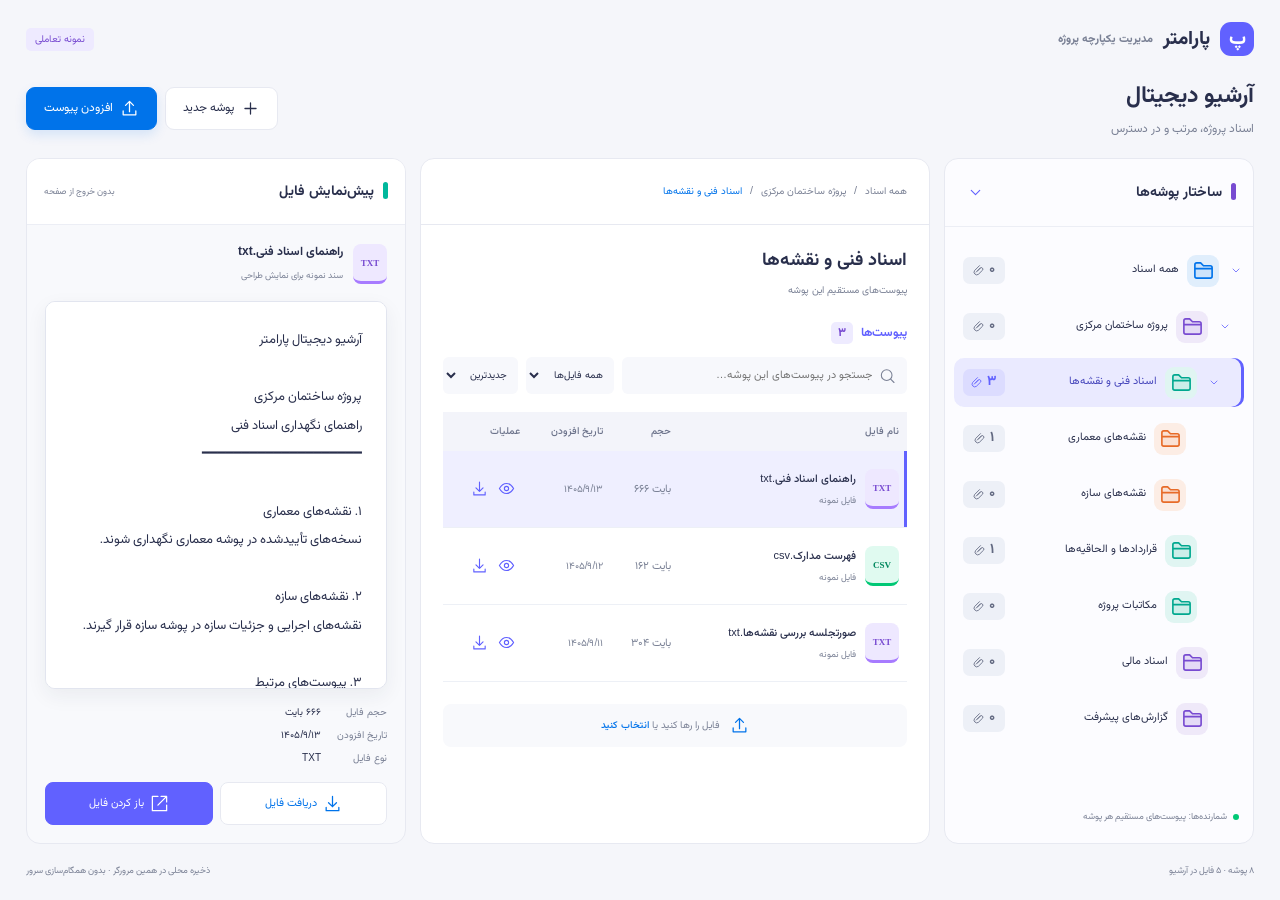
<file: digital-archive-preview.html>
<!doctype html>
<html lang="fa" dir="rtl" data-theme="light">
<head><meta charset="utf-8"><meta name="viewport" content="width=device-width,initial-scale=1"><title>پارامتر | آرشیو دیجیتال</title><link rel="stylesheet" href="tools/digital-archive.css"></head>
<body><main id="digital-archive"></main><script src="tools/digital-archive.js"></script></body>
</html>
</file>
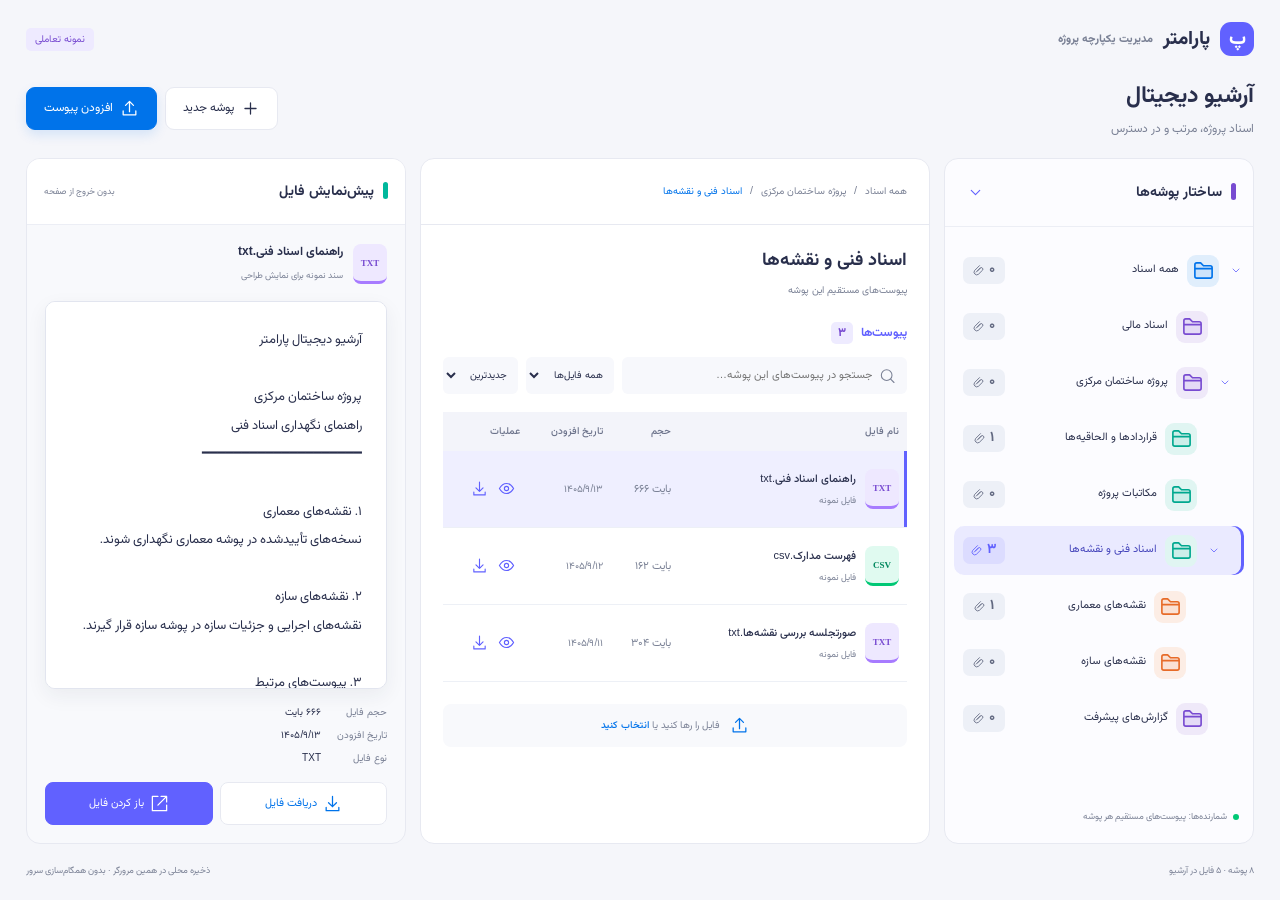
<file: digital-archive-v2.html>
<!doctype html><html lang="fa" dir="rtl"><head><meta charset="utf-8"><meta name="viewport" content="width=device-width,initial-scale=1"><title>پارامتر | آرشیو دیجیتال</title><style>@font-face{font-family:Vazirmatn;src:url('[data-uri]') format('woff2');font-display:swap}
:root{--surface:#fff;--bg:#f3f4fb;--border:#e4e6f2;--text:#26344a;--muted:#788499;--blue:#087bf0;--soft:#eff6ff;--purple:#7662c8}
*{box-sizing:border-box}body{margin:0;background:var(--bg);color:var(--text);font:13px Vazirmatn,Tahoma,sans-serif}button,input,select{font:inherit}button,a,input,select{ -webkit-tap-highlight-color:transparent}button{cursor:pointer}button{border:1px solid var(--border);border-radius:7px;background:var(--surface);color:var(--text);padding:8px 12px}button:hover{background:var(--soft)}button:focus-visible,a:focus-visible,input:focus-visible,select:focus-visible{outline:2px solid var(--blue);outline-offset:3px}button:disabled{opacity:.45;cursor:wait}svg{width:19px;height:19px;flex-shrink:0;vertical-align:middle}h1,h2,h3,p{margin:0}h1{font-size:23px}h2{font-size:15px}h3{font-size:13px}small{color:var(--muted)}[hidden]{display:none!important}.ar-shell{max-width:1800px;margin:auto;padding:24px 28px;height:100dvh;min-height:620px;display:flex;flex-direction:column;gap:18px}.ar-top{display:flex;justify-content:space-between;align-items:center}.ar-brand{display:flex;gap:10px;align-items:center;font-weight:800;font-size:19px}.ar-logo{display:grid;place-items:center;width:34px;height:34px;background:#101b55;color:white;border-radius:10px}.ar-top small{font-size:11px}.ar-title{display:flex;justify-content:space-between;gap:18px;align-items:center}.ar-title p{color:var(--muted);font-size:12px;margin-top:6px}.ar-actions{display:flex;gap:8px}.ar-primary{background:var(--blue);border-color:var(--blue);color:#fff}.ar-primary:hover{background:#0668ce}.ar-actions button{display:flex;align-items:center;gap:7px}.ar-badge{display:inline-block;color:#8b6b32;background:#fff7e6;padding:4px 9px;font-size:10px;border-radius:5px}.ar-workspace{flex:1;min-height:0;display:grid;grid-template-columns:250px minmax(360px,1fr) 350px;gap:0;background:var(--surface);border:1px solid var(--border);border-radius:12px;overflow:hidden;box-shadow:0 5px 24px #22275204}.ar-tree-pane,.ar-files-pane,.ar-preview-pane{min-width:0;min-height:0;display:flex;flex-direction:column}.ar-tree-pane{border-left:1px solid var(--border)}.ar-panel-head{padding:19px 18px;display:flex;align-items:center;justify-content:space-between;gap:8px;border-bottom:1px solid var(--border);min-height:63px}.ar-tree{padding:13px 8px;overflow:auto;flex:1}.ar-node{display:flex;align-items:center;padding-right:calc(var(--depth)*16px);gap:2px;margin:3px 0;border-radius:6px}.ar-node.active{background:var(--soft);color:var(--blue)}.ar-node>button.ar-folder{display:flex;align-items:center;gap:8px;flex:1;min-width:0;text-align:right;background:none;border:0;padding:10px 5px;color:inherit}.ar-folder span{overflow:hidden;text-overflow:ellipsis;white-space:nowrap}.ar-folder svg{color:#c0a263;fill:#f9f0d8}.ar-node.active .ar-folder svg{color:var(--blue);fill:#dceeff}.ar-folder small{margin-right:auto;font-size:10px}.ar-icon{border:0;background:transparent!important;padding:5px;color:var(--blue);display:inline-flex;align-items:center;justify-content:center}.ar-icon svg{width:17px;height:17px}.ar-fold{width:24px;color:var(--muted)}.ar-note{padding:15px 18px;font-size:10px;line-height:1.9;color:var(--muted);border-top:1px solid var(--border)}.ar-note strong{color:var(--text);font-size:11px;display:block;margin-bottom:4px}.ar-breadcrumb{padding:16px 20px;display:flex;gap:6px;align-items:center;flex-wrap:wrap;min-height:63px;border-bottom:1px solid var(--border)}.ar-breadcrumb button{padding:2px;border:0;font-size:11px;color:var(--muted)}.ar-breadcrumb button:last-child{color:var(--blue)}.ar-content{padding:20px;overflow:auto;flex:1;min-height:0}.ar-folder-title{display:flex;align-items:center;justify-content:space-between;margin-bottom:18px}.ar-folder-title h2{font-size:19px;margin-bottom:5px}.ar-folder-title small{font-size:11px}.ar-subfolders{display:grid;grid-template-columns:repeat(auto-fit,minmax(145px,1fr));gap:10px;margin:12px 0 24px}.ar-subfolder{display:flex;align-items:center;gap:12px;text-align:right;padding:15px 12px;border-radius:8px}.ar-subfolder>svg{color:#c4a362;fill:#faf0d7;width:28px;height:28px}.ar-subfolder b{font-size:12px;display:block;margin-bottom:3px}.ar-subfolder small{font-size:10px}.ar-list-title{display:flex;gap:8px;align-items:center}.ar-count{border-radius:5px;background:var(--soft);color:var(--blue);padding:2px 7px;font-size:10px}.ar-toolbar{display:flex;gap:8px;margin:13px 0}.ar-search{position:relative;flex:1;min-width:90px}.ar-search svg{position:absolute;right:11px;top:10px;color:var(--muted);width:16px}.ar-search input{width:100%;padding:9px 34px 9px 9px}.ar-toolbar input,.ar-toolbar select{border:1px solid var(--border);border-radius:6px;background:var(--surface);color:var(--text);font-size:11px}.ar-toolbar select{max-width:115px;padding:6px}.ar-table-wrap{overflow:auto}.ar-table{width:100%;border-collapse:collapse;text-align:right;font-size:11px}.ar-table th{color:var(--muted);font-weight:500;background:#f8f9fc;padding:10px 8px;white-space:nowrap}.ar-table td{padding:13px 8px;border-bottom:1px solid #edf0f6}.ar-table tr.selected td{background:var(--soft)}.ar-file-name{display:flex;align-items:center;gap:9px;text-align:right;border:0;padding:0;background:transparent!important;width:100%;color:inherit}.ar-file-name>span:last-child{overflow-wrap:anywhere}.ar-file-name b{font-weight:500;font-size:12px;display:block}.ar-file-name small{display:block;font-size:9px;margin-top:4px}.ar-file-type{width:32px;height:38px;display:grid;place-items:center;border-radius:6px;background:#f0edfc;color:#8063c4;font:bold 9px Tahoma;flex-shrink:0}.ar-file-type.pdf{color:#d16b6b;background:#fff0ef}.ar-file-type.image{color:#41a18a;background:#e9f7f2}.ar-file-type.sheet{color:#408d70;background:#edf7ef}.ar-table .ar-row-actions{white-space:nowrap}.ar-drop{width:100%;border:1px dashed #c8d9ee;background:#fafcff;color:var(--muted);padding:20px 12px;margin-top:20px;display:flex;align-items:center;justify-content:center;gap:10px;font-size:11px;border-radius:8px}.ar-drop svg{color:var(--blue);width:24px;height:24px}.ar-drop strong{color:var(--blue);font-weight:500}.ar-files-pane.dragging{background:#eff6ff;box-shadow:inset 0 0 0 2px var(--blue)}.ar-preview-pane{border-right:1px solid var(--border);background:#fafbfe}.ar-preview-area{flex:1;overflow:auto;padding:20px;display:flex;flex-direction:column;gap:17px}.ar-preview-name{display:flex;align-items:center;gap:10px}.ar-preview-name b{display:block;overflow-wrap:anywhere;font-size:12px;margin-bottom:4px}.ar-preview-name small{font-size:10px}.ar-viewer{min-height:220px;flex:1;background:#edf0f6;border:1px solid var(--border);border-radius:8px;overflow:hidden;display:grid;place-items:center}.ar-viewer img{max-width:100%;max-height:420px;object-fit:contain}.ar-viewer iframe{border:0;width:100%;height:100%;min-height:330px;background:white}.ar-viewer pre{max-width:100%;width:100%;height:100%;min-height:260px;white-space:pre-wrap;overflow-wrap:anywhere;margin:0;background:white;padding:22px;font:12px/2 Vazirmatn,Tahoma;direction:rtl}.ar-viewer video,.ar-viewer audio{width:100%}.ar-viewer .ar-empty{font-size:11px}.ar-meta{margin:0;display:grid;grid-template-columns:75px 1fr;gap:11px;font-size:10px}.ar-meta dt{color:var(--muted)}.ar-meta dd{margin:0;overflow-wrap:anywhere}.ar-preview-actions{display:flex;gap:7px}.ar-preview-actions a{display:flex;align-items:center;justify-content:center;gap:6px;text-decoration:none;border:1px solid var(--border);border-radius:6px;padding:10px;font-size:11px;color:var(--blue);flex:1;background:white}.ar-empty{text-align:center;padding:35px 16px;color:var(--muted);line-height:2}.ar-footer{display:flex;justify-content:space-between;gap:15px;font-size:10px;color:var(--muted)}.ar-status{color:#218b73}.ar-editor{margin:0 0 16px;padding:14px;background:var(--soft);border:1px solid #d5e8ff;border-radius:8px}.ar-editor label{display:block;margin-bottom:8px;font-size:11px}.ar-editor>div{display:flex;gap:6px}.ar-editor input{min-width:0;flex:1;padding:8px;border:1px solid var(--border);border-radius:6px}.ar-error{color:#c23749;font-size:11px;margin-top:8px}.ar-toast{position:fixed;bottom:22px;left:24px;background:#153756;color:#fff;padding:12px 18px;border-radius:8px;z-index:100;box-shadow:0 4px 20px #11223320;font-size:12px}.ar-preview-pane .ar-panel-head{background:white}.ar-mobile-close{display:none}.ar-collapse-all{font-size:10px;padding:3px 5px}.ar-table td:nth-child(2){white-space:nowrap;color:var(--muted)}
@media(min-width:1500px){.ar-workspace{grid-template-columns:280px minmax(450px,1fr) 390px}.ar-content{padding:24px}.ar-table td{padding:16px 10px}}
@media(max-width:1150px){.ar-shell{padding:18px}.ar-workspace{grid-template-columns:220px minmax(300px,1fr)}.ar-preview-pane{display:none}.ar-preview-pane.is-open{display:flex;position:fixed;left:18px;top:125px;bottom:50px;width:360px;max-width:calc(100vw - 36px);border:1px solid var(--border);border-radius:10px;box-shadow:10px 0 50px #15203a30;z-index:10}.ar-mobile-close{display:inline-flex}}
@media(max-width:650px){.ar-shell{padding:12px;gap:12px;min-height:700px;height:auto}.ar-title{align-items:flex-start;flex-direction:column;gap:12px}h1{font-size:20px}.ar-workspace{grid-template-columns:1fr;min-height:620px}.ar-tree-pane{max-height:215px;border:0;border-bottom:1px solid var(--border)}.ar-tree-pane .ar-note{display:none}.ar-tree{min-height:110px}.ar-panel-head{padding:12px 15px;min-height:45px}.ar-content{padding:15px}.ar-breadcrumb{padding:12px 15px}.ar-footer{flex-wrap:wrap}.ar-preview-pane.is-open{top:80px;bottom:20px}.ar-table th:nth-child(3),.ar-table td:nth-child(3){display:none}.ar-drop{line-height:2}.ar-top small{font-size:9px}}
/* Archive refinement: vivid hierarchy, quiet file workspace. */
:root{--bg:#f5f6fa;--border:#e7e9f1;--text:#292f4c;--muted:#7a8195;--blue:#0073ea;--soft:#edf5ff}
.ar-shell{gap:20px;padding:22px 26px}.ar-top{padding-bottom:2px}.ar-title p{font-size:12px}.ar-logo{background:#6161ff;border-radius:11px}.ar-badge{background:#eeeaff;color:#784bd1}.ar-actions button{padding:11px 17px;font-size:12px;border-radius:9px}.ar-actions .ar-primary{box-shadow:0 5px 12px #0073ea22}.ar-workspace{grid-template-columns:310px minmax(320px,1fr) 380px;border:0;background:transparent;gap:14px;box-shadow:none;overflow:visible}.ar-tree-pane,.ar-files-pane,.ar-preview-pane{border:1px solid var(--border);border-radius:14px;overflow:hidden;background:white}.ar-tree-pane{background:#fcfcff}.ar-panel-head{padding:20px 17px;border-bottom:1px solid #eceef5;min-height:66px}.ar-panel-head h2{font-size:14px}.ar-tree-pane .ar-panel-head h2:before,.ar-preview-pane .ar-panel-head h2:before{content:'';display:inline-block;width:5px;height:17px;vertical-align:middle;margin-left:9px;border-radius:3px;background:#784bd1}.ar-preview-pane .ar-panel-head h2:before{background:#00b89c}.ar-tree{padding:12px 9px}.ar-node{position:relative;padding-right:calc(min(var(--depth),4)*11px);margin:7px 0;border-radius:10px;min-height:49px}.ar-node.active{background:#eaeaff;box-shadow:inset -3px 0 #6161ff;color:#4545bb}.ar-node:not(.active):hover{background:#f0f1f8}.ar-node>button.ar-folder{gap:8px;padding:8px 6px 8px 9px;font-size:11px}.ar-folder .ar-folder-label{white-space:normal;line-height:1.7;flex:1}.ar-folder-symbol{display:grid;place-items:center;flex:0 0 32px;width:32px;height:32px;border-radius:9px;background:color-mix(in srgb,var(--folder-color) 12%,white);overflow:visible!important}.ar-folder .ar-folder-symbol svg,.ar-node.active .ar-folder-symbol svg{width:23px;height:23px;color:var(--folder-color);fill:color-mix(in srgb,var(--folder-color) 20%,white);stroke-width:1.7}.ar-attachment-count{margin-right:auto;display:flex;gap:3px;align-items:center;justify-content:center;flex:0 0 42px;min-width:42px;border-radius:7px;color:#626981;background:#edf0f7;padding:4px 5px;overflow:visible!important}.ar-attachment-count b{font-size:14px;line-height:1.3}.ar-folder .ar-attachment-count svg,.ar-node.active .ar-attachment-count svg{width:13px;height:13px;fill:none;color:inherit}.ar-node.active .ar-attachment-count{color:#6161ff;background:#dcdcff}.ar-fold{width:17px;flex-shrink:0}.ar-fold svg{width:12px}.ar-note{font-size:9px;border-top:0;padding:17px 14px;display:flex;align-items:center;gap:6px}.ar-dot{height:6px;width:6px;border-radius:50%;background:#00c875;display:inline-block}.ar-breadcrumb{min-height:66px;padding:15px 20px}.ar-breadcrumb button{font-size:10px}.ar-content{padding:22px;display:flex;flex-direction:column}.ar-folder-title{margin-bottom:22px}.ar-folder-title h2{font-size:18px}.ar-folder-title>svg{display:none}.ar-folder-title small{font-size:10px}.ar-list-title h3{font-size:12px;color:#6161ff}.ar-count{background:#eeebff;color:#784bd1;font-size:12px;font-weight:bold}.ar-toolbar{margin:13px 0 18px}.ar-toolbar input,.ar-toolbar select{background:#f7f8fc;border-color:transparent;height:37px}.ar-toolbar select{font-size:10px;max-width:95px}.ar-table th{background:#f3f4fa;padding:12px 8px;font-size:10px;color:#6b728a}.ar-table td{padding:18px 8px}.ar-table tbody tr{cursor:pointer}.ar-table tbody tr:hover td{background:#f7f7ff}.ar-table tr.selected td{background:#efefff}.ar-table tr.selected td:first-child{box-shadow:inset -3px 0 #6161ff}.ar-table td:nth-child(3){font-size:10px;color:var(--muted)}.ar-file-type{width:34px;height:40px;border-radius:8px;background:#eee8ff;color:#784bd1;border-bottom:3px solid #a77bff}.ar-file-type.sheet{background:#e0faf0;color:#00885e;border-bottom-color:#00c875}.ar-file-type.pdf{background:#ffe6eb;color:#d12b57;border-bottom-color:#ff5280}.ar-file-type.image{background:#e0f6ff;color:#0079a8;border-bottom-color:#00c4f5}.ar-file-name b{font-size:11px;line-height:1.8}.ar-file-name small{font-size:9px}.ar-icon{color:#6161ff}.ar-drop{border:0;background:#f8f9fc;font-size:10px;padding:12px;margin-top:22px;flex-shrink:0}.ar-drop svg{width:19px;height:19px}.ar-preview-pane{background:#f8f9fc}.ar-preview-area{padding:18px;gap:16px}.ar-preview-name b{font-size:12px}.ar-preview-name small{font-size:9px}.ar-viewer{background:#fff;border:1px solid #e2e5ef;box-shadow:0 7px 20px #252b4710;border-radius:10px;min-height:270px}.ar-viewer pre{font-size:13px;line-height:2.2;padding:24px;text-align:start}.ar-meta{grid-template-columns:58px 1fr;gap:8px;font-size:10px}.ar-meta dt:first-child,.ar-meta dd:nth-child(2){display:none}.ar-preview-actions a{font-size:11px;padding:11px;border-radius:8px}.ar-preview-actions a:last-child{background:#6161ff;border-color:#6161ff;color:#fff}.ar-preview-pane>.ar-panel-head small{font-size:9px}.ar-empty{margin:auto}.ar-empty>svg{color:#a39be9;width:35px;height:35px;margin-bottom:10px}.ar-footer{font-size:9px}.ar-editor{flex-shrink:0}
@media(min-width:1600px){.ar-workspace{grid-template-columns:330px minmax(400px,1fr) 420px}.ar-folder-label{font-size:12px}}
@media(max-width:1250px){.ar-workspace{grid-template-columns:280px minmax(300px,1fr)}.ar-preview-pane{display:none}.ar-preview-pane.is-open{display:flex;position:fixed;left:18px;top:125px;bottom:40px;width:380px;max-width:calc(100vw - 36px);box-shadow:10px 0 50px #15203a30;z-index:10}.ar-mobile-close{display:inline-flex}}
@media(max-width:650px){.ar-shell{padding:12px}.ar-workspace{grid-template-columns:1fr;gap:12px}.ar-tree-pane{max-height:240px}.ar-tree{padding:6px 10px}.ar-node{margin:3px 0}.ar-panel-head{padding:14px;min-height:50px}.ar-content{padding:16px}.ar-table td{padding:15px 7px}.ar-preview-pane.is-open{top:40px;bottom:20px}.ar-toolbar{gap:5px}.ar-toolbar select{max-width:80px}.ar-preview-area{min-height:0}.ar-viewer{min-height:200px}.ar-title p{font-size:11px}.ar-actions button{padding:9px 12px}}
</style></head><body><main id="digital-archive"></main><script>(function(){
'use strict';
const root=document.getElementById('digital-archive');if(!root)return;
const paths={clip:'m8 13 6-6a3 3 0 0 1 4 4l-8 8a5 5 0 0 1-7-7l9-9M6 15l8-8',folder:'M3 8V6a2 2 0 0 1 2-2h4l3 3h7a2 2 0 0 1 2 2v9a2 2 0 0 1-2 2H5a2 2 0 0 1-2-2V8Zm0 2h18',plus:'M12 5v14M5 12h14',upload:'M12 16V3m-5 5 5-5 5 5M4 15v5h16v-5',search:'m21 21-5-5M18 10a8 8 0 1 1-16 0 8 8 0 0 1 16 0',eye:'M2 12s4-7 10-7 10 7 10 7-4 7-10 7S2 12 2 12Zm13 0a3 3 0 1 1-6 0 3 3 0 0 1 6 0',download:'M12 3v13m-5-5 5 5 5-5M4 17v4h16v-4',chevron:'m9 5 7 7-7 7',down:'m6 9 6 6 6-6',close:'m6 6 12 12M6 18 18 6',file:'M14 2H5v20h14V7Zm0 0v6h5M8 12h8M8 16h6',open:'M14 3h7v7m0-7L10 14M10 3H3v18h18v-7'};
const icon=n=>'<svg viewBox="0 0 24 24" fill="none" stroke="currentColor" stroke-width="1.6" stroke-linecap="round" stroke-linejoin="round" aria-hidden="true"><path d="'+paths[n]+'"/></svg>';
const esc=s=>String(s).replace(/[&<>"']/g,c=>({'&':'&amp;','<':'&lt;','>':'&gt;','"':'&quot;',"'":'&#39;'}[c]));
const fa=n=>Number(n).toLocaleString('fa-IR');
const size=n=>n<1024?fa(n)+' بایت':n<1048576?fa(Math.round(n/1024))+' KB':(n/1048576).toLocaleString('fa-IR',{maximumFractionDigits:1})+' MB';
let db,folders=[],files=[],current='technical',selected=null,query='',filter='all',sort='date',collapsed=new Set(),url=null,previewVersion=0,busy=false;
const type=f=>/\.(png|jpe?g|gif|webp|bmp)$/i.test(f.name)?'image':/\.pdf$/i.test(f.name)?'pdf':/\.(xlsx?|csv)$/i.test(f.name)?'sheet':'file';
const ext=f=>(f.name.split('.').pop()||'FILE').slice(0,6).toUpperCase();
const badge=f=>'<span class="ar-file-type '+type(f)+'">'+esc(ext(f))+'</span>';
function toast(message){const el=document.getElementById('ar-toast');el.textContent=message;el.hidden=false;clearTimeout(toast.timer);toast.timer=setTimeout(()=>el.hidden=true,4200)}
function transaction(stores,action){return new Promise((resolve,reject)=>{const tx=db.transaction(stores,'readwrite');action(tx);tx.oncomplete=resolve;tx.onerror=()=>reject(tx.error);tx.onabort=()=>reject(tx.error)})}
function all(store){return new Promise((resolve,reject)=>{const r=db.transaction(store).objectStore(store).getAll();r.onsuccess=()=>resolve(r.result);r.onerror=()=>reject(r.error)})}
function trail(id){const out=[];let f=folders.find(x=>x.id===id);while(f){out.unshift(f);f=folders.find(x=>x.id===f.parent)}return out}
function count(id){return files.filter(f=>f.folder===id).length}
function controls(){root.innerHTML=`<div class="ar-shell"><header class="ar-top"><div class="ar-brand"><span class="ar-logo">پ</span>پارامتر <small>مدیریت یکپارچه پروژه</small></div><span class="ar-badge">نمونه تعاملی</span></header><section class="ar-title"><div><h1>آرشیو دیجیتال</h1><p>اسناد پروژه، مرتب و در دسترس</p></div><div class="ar-actions"><button id="ar-new">${icon('plus')}پوشه جدید</button><button id="ar-upload" class="ar-primary">${icon('upload')}افزودن پیوست</button></div></section><div class="ar-workspace"><aside class="ar-tree-pane"><div class="ar-panel-head"><h2>ساختار پوشه‌ها</h2><button id="ar-collapse" class="ar-icon" title="باز کردن همه پوشه‌ها" aria-label="باز کردن همه پوشه‌ها">${icon('down')}</button></div><nav class="ar-tree" aria-label="پوشه‌های آرشیو" id="ar-tree"></nav><div class="ar-note"><span class="ar-dot"></span> شمارنده‌ها: پیوست‌های مستقیم هر پوشه</div></aside><section class="ar-files-pane" id="ar-files-pane"><nav class="ar-breadcrumb" aria-label="مسیر پوشه" id="ar-breadcrumb"></nav><div class="ar-content"><div class="ar-folder-title"><div><h2 id="ar-folder-title"></h2><small id="ar-folder-summary"></small></div>${icon('folder')}</div><form class="ar-editor" id="ar-editor" hidden><label for="ar-folder-name" id="ar-new-label">نام زیرپوشه</label><div><input id="ar-folder-name" maxlength="100" required autocomplete="off" placeholder="مثلاً نقشه‌های اجرایی"><button class="ar-primary" type="submit">ایجاد</button><button id="ar-cancel" type="button">انصراف</button></div><p class="ar-error" id="ar-folder-error" role="alert"></p></form><div class="ar-list-title"><h3>پیوست‌ها</h3><span class="ar-count" id="ar-count"></span></div><div class="ar-toolbar"><label class="ar-search">${icon('search')}<input id="ar-search" aria-label="جستجوی پیوست‌های پوشه" placeholder="جستجو در پیوست‌های این پوشه…"></label><select id="ar-filter" aria-label="نوع فایل"><option value="all">همه فایل‌ها</option><option value="pdf">PDF</option><option value="image">تصویر</option><option value="sheet">صفحه‌گسترده</option><option value="file">سایر فایل‌ها</option></select><select id="ar-sort" aria-label="مرتب‌سازی"><option value="date">جدیدترین</option><option value="name">نام فایل</option><option value="size">حجم فایل</option></select></div><div class="ar-table-wrap"><table class="ar-table"><thead><tr><th>نام فایل</th><th>حجم</th><th>تاریخ افزودن</th><th>عملیات</th></tr></thead><tbody id="ar-files"></tbody></table></div><button class="ar-drop" id="ar-drop">${icon('upload')}<span>فایل را رها کنید یا <strong>انتخاب کنید</strong></span></button></div></section><aside class="ar-preview-pane" id="ar-preview"><div class="ar-panel-head"><h2>پیش‌نمایش فایل</h2><span style="display:flex;gap:6px"><small>بدون خروج از صفحه</small><button id="ar-preview-close" class="ar-icon ar-mobile-close" title="بستن پیش‌نمایش" aria-label="بستن پیش‌نمایش">${icon('close')}</button></span></div><div class="ar-preview-area" id="ar-preview-area"><div class="ar-empty">${icon('eye')}<p>برای مشاهده، یک فایل انتخاب کنید.</p></div></div></aside></div><footer class="ar-footer"><span id="ar-totals"></span><span id="ar-storage">ذخیره محلی در همین مرورگر · بدون همگام‌سازی سرور</span></footer></div><input type="file" id="ar-input" multiple hidden><div id="ar-toast" class="ar-toast" role="status" hidden></div>`;
document.getElementById('ar-new').onclick=()=>{const e=document.getElementById('ar-editor');e.hidden=false;document.getElementById('ar-new-label').textContent='ساخت زیرپوشه در «'+folders.find(f=>f.id===current).name+'»';document.getElementById('ar-folder-name').focus()};
document.getElementById('ar-cancel').onclick=()=>document.getElementById('ar-editor').hidden=true;
document.getElementById('ar-editor').onsubmit=createFolder;
for(const id of ['ar-upload','ar-drop'])document.getElementById(id).onclick=()=>document.getElementById('ar-input').click();
document.getElementById('ar-input').onchange=async e=>{await upload([...e.target.files]);e.target.value=''};
document.getElementById('ar-search').oninput=e=>{query=e.target.value;renderFiles()};
document.getElementById('ar-filter').onchange=e=>{filter=e.target.value;renderFiles()};
document.getElementById('ar-sort').onchange=e=>{sort=e.target.value;renderFiles()};
document.getElementById('ar-collapse').onclick=()=>{collapsed.clear();renderTree()};
document.getElementById('ar-preview-close').onclick=()=>document.getElementById('ar-preview').classList.remove('is-open');
root.addEventListener('click',e=>{const b=e.target.closest('[data-folder],[data-fold],[data-file],[data-download]');if(!b)return;if(b.dataset.folder)chooseFolder(b.dataset.folder);if(b.dataset.fold){collapsed.has(b.dataset.fold)?collapsed.delete(b.dataset.fold):collapsed.add(b.dataset.fold);renderTree()}if(b.dataset.file)chooseFile(b.dataset.file);if(b.dataset.download)download(b.dataset.download)});
const pane=document.getElementById('ar-files-pane');pane.ondragover=e=>{e.preventDefault();pane.classList.add('dragging')};pane.ondragleave=e=>{if(!pane.contains(e.relatedTarget))pane.classList.remove('dragging')};pane.ondrop=e=>{e.preventDefault();pane.classList.remove('dragging');upload([...e.dataTransfer.files])};
}
function renderTree(){function nodes(parent,depth){return folders.filter(f=>f.parent===parent).map(f=>{const children=folders.some(x=>x.parent===f.id);return '<div class="ar-node '+(f.id===current?'active':'')+'" style="--depth:'+depth+';--folder-color:'+['#0073ea','#784bd1','#00a88f','#e76b28','#e24478'][depth%5]+'">'+(children?'<button class="ar-icon ar-fold" data-fold="'+f.id+'" aria-label="'+(collapsed.has(f.id)?'باز کردن':'بستن')+' '+esc(f.name)+'" aria-expanded="'+!collapsed.has(f.id)+'">'+icon(collapsed.has(f.id)?'chevron':'down')+'</button>':'<span class="ar-fold"></span>')+'<button class="ar-folder" data-folder="'+f.id+'" '+(f.id===current?'aria-current="location"':'')+'><span class="ar-folder-symbol">'+icon('folder')+'</span><span class="ar-folder-label">'+esc(f.name)+'</span><span class="ar-attachment-count" title="'+fa(count(f.id))+' پیوست" aria-label="'+fa(count(f.id))+' پیوست"><b>'+fa(count(f.id))+'</b>'+icon('clip')+'</span></button></div>'+(!collapsed.has(f.id)?nodes(f.id,depth+1):'')}).join('')}document.getElementById('ar-tree').innerHTML=nodes(null,0)}
function render(){renderTree();const folder=folders.find(f=>f.id===current),children=folders.filter(f=>f.parent===current);document.getElementById('ar-folder-title').textContent=folder.name;document.getElementById('ar-folder-summary').textContent='پیوست‌های مستقیم این پوشه';document.getElementById('ar-breadcrumb').innerHTML=trail(current).map(f=>'<button data-folder="'+f.id+'">'+esc(f.name)+'</button>').join('<small> / </small>');document.getElementById('ar-totals').textContent=fa(folders.length-1)+' پوشه · '+fa(files.length)+' فایل در آرشیو';renderFiles()}
function renderFiles(){let list=files.filter(f=>f.folder===current&&f.name.toLocaleLowerCase().includes(query.trim().toLocaleLowerCase())&&(filter==='all'||type(f)===filter));list.sort((a,b)=>sort==='name'?a.name.localeCompare(b.name,'fa'):sort==='size'?b.size-a.size:b.date-a.date);document.getElementById('ar-count').textContent=fa(list.length);document.getElementById('ar-files').innerHTML=list.length?list.map(f=>'<tr class="'+(f.id===selected?'selected':'')+'"><td><button class="ar-file-name" data-file="'+f.id+'">'+badge(f)+'<span><b>'+esc(f.name)+'</b><small>'+(f.sample?'فایل نمونه':'افزوده‌شده توسط شما')+'</small></span></button></td><td dir="ltr">'+size(f.size)+'</td><td>'+new Date(f.date).toLocaleDateString('fa-IR')+'</td><td class="ar-row-actions"><button class="ar-icon" data-file="'+f.id+'" title="مشاهده '+esc(f.name)+'" aria-label="مشاهده '+esc(f.name)+'">'+icon('eye')+'</button><button class="ar-icon" data-download="'+f.id+'" title="دریافت '+esc(f.name)+'" aria-label="دریافت '+esc(f.name)+'">'+icon('download')+'</button></td></tr>').join(''):'<tr><td colspan="4"><div class="ar-empty">'+icon('file')+'<p>'+(query||filter!=='all'?'فایلی با این مشخصات پیدا نشد.':'هنوز پیوستی در این پوشه نیست.')+'</p><small>'+(query||filter!=='all'?'جستجو یا نوع فایل را تغییر دهید.':'اولین فایل را با دکمه افزودن پیوست اضافه کنید.')+'</small></div></td></tr>'}
function chooseFolder(id){current=id;selected=null;query='';filter='all';document.getElementById('ar-search').value='';document.getElementById('ar-filter').value='all';document.getElementById('ar-editor').hidden=true;trail(id).forEach(f=>collapsed.delete(f.id));render();clearPreview();document.getElementById('ar-preview').classList.remove('is-open')}
function clearPreview(){previewVersion++;if(url)URL.revokeObjectURL(url);url=null;document.getElementById('ar-preview-area').innerHTML='<div class="ar-empty">'+icon('eye')+'<p>برای مشاهده، یک فایل انتخاب کنید.</p></div>'}
async function chooseFile(id){clearPreview();const version=previewVersion;selected=id;renderFiles();const f=files.find(x=>x.id===id);if(!f)return;url=URL.createObjectURL(f.blob);const safeImage=/\.(png|jpe?g|gif|webp|bmp)$/i.test(f.name),pdf=/\.pdf$/i.test(f.name),text=/\.(txt|csv|log|md|json)$/i.test(f.name);const preview=document.getElementById('ar-preview-area');preview.innerHTML='<div class="ar-preview-name">'+badge(f)+'<span><b>'+esc(f.name)+'</b><small>'+(f.sample?'سند نمونه برای نمایش طراحی':'پیوست پوشه انتخاب‌شده')+'</small></span></div><div class="ar-viewer" id="ar-viewer"></div><dl class="ar-meta"><dt>پوشه</dt><dd>'+esc(trail(f.folder).map(x=>x.name).join(' / '))+'</dd><dt>حجم فایل</dt><dd>'+size(f.size)+'</dd><dt>تاریخ افزودن</dt><dd>'+new Date(f.date).toLocaleDateString('fa-IR')+'</dd><dt>نوع فایل</dt><dd>'+esc(ext(f))+'</dd></dl><div class="ar-preview-actions"><a href="'+url+'" download="'+esc(f.name)+'">'+icon('download')+'دریافت فایل</a>'+((safeImage||pdf||text)?'<a href="'+url+'" target="_blank" rel="noopener">'+icon('open')+'باز کردن فایل</a>':'')+'</div>';
document.getElementById('ar-preview').classList.add('is-open');const viewer=document.getElementById('ar-viewer');
if(safeImage){const img=document.createElement('img');img.alt=f.name;img.src=url;viewer.append(img)}else if(pdf){const frame=document.createElement('iframe');frame.title='پیش‌نمایش '+f.name;frame.src=url;viewer.append(frame)}else if(text){const content=await f.blob.slice(0,262144).text();if(version!==previewVersion)return;const pre=document.createElement('pre');pre.textContent=content+(f.size>262144?'\n… برای مشاهده کامل، فایل را دریافت کنید.':'');viewer.append(pre)}else if(/\.(mp4|webm|mp3|wav|ogg)$/i.test(f.name)){const media=document.createElement(/\.(mp4|webm)$/i.test(f.name)?'video':'audio');media.controls=true;media.src=url;viewer.append(media)}else{viewer.innerHTML='<div class="ar-empty">'+icon('file')+'<p>پیش‌نمایش این نوع فایل در دسترس نیست.</p><small>فایل را دریافت و در برنامه مربوط باز کنید.</small></div>'}}
function download(id){const f=files.find(x=>x.id===id);const u=URL.createObjectURL(f.blob),a=document.createElement('a');a.href=u;a.download=f.name;a.click();setTimeout(()=>URL.revokeObjectURL(u),60000)}
async function createFolder(e){e.preventDefault();if(busy)return;const input=document.getElementById('ar-folder-name'),name=input.value.trim(),error=document.getElementById('ar-folder-error');error.textContent='';if(!name){error.textContent='نام پوشه را وارد کنید.';return}if(folders.some(f=>f.parent===current&&f.name===name)){error.textContent='پوشه‌ای با این نام در این مسیر وجود دارد.';return}const f={id:crypto.randomUUID(),name,parent:current};busy=true;try{await transaction(['folders'],tx=>tx.objectStore('folders').put(f));folders.push(f);collapsed.delete(current);input.value='';document.getElementById('ar-editor').hidden=true;render();toast('زیرپوشه «'+name+'» ساخته شد.')}catch(err){error.textContent='ذخیره پوشه انجام نشد. فضای ذخیره‌سازی مرورگر را بررسی کنید.'}finally{busy=false}}
async function upload(incoming){if(!incoming.length)return;if(busy){toast('لطفاً تا پایان ذخیره‌سازی صبر کنید.');return}busy=true;const target=current;document.getElementById('ar-upload').disabled=true;document.getElementById('ar-storage').textContent='در حال ذخیره فایل‌ها…';const added=incoming.map(f=>({id:crypto.randomUUID(),folder:target,name:f.name,size:f.size,date:Date.now(),blob:f}));try{await transaction(['files'],tx=>added.forEach(f=>tx.objectStore('files').put(f)));files.push(...added);render();toast(fa(added.length)+' فایل در «'+folders.find(f=>f.id===target).name+'» ذخیره شد.');if(current===target)chooseFile(added[0].id)}catch(e){toast('فایل‌ها ذخیره نشدند؛ فضای ذخیره‌سازی یا تنظیمات مرورگر را بررسی کنید.')}finally{busy=false;document.getElementById('ar-upload').disabled=false;document.getElementById('ar-storage').textContent='ذخیره محلی در همین مرورگر · بدون همگام‌سازی سرور'}}
async function init(){root.innerHTML='<div class="ar-empty">در حال باز کردن آرشیو…</div>';try{db=await new Promise((resolve,reject)=>{const r=indexedDB.open('parameter-digital-archive-v1',1);r.onupgradeneeded=()=>{r.result.createObjectStore('folders',{keyPath:'id'});r.result.createObjectStore('files',{keyPath:'id'})};r.onsuccess=()=>resolve(r.result);r.onerror=()=>reject(r.error)});folders=await all('folders');files=await all('files');if(!folders.length){folders=[{id:'root',name:'همه اسناد',parent:null},{id:'project',name:'پروژه ساختمان مرکزی',parent:'root'},{id:'technical',name:'اسناد فنی و نقشه‌ها',parent:'project'},{id:'architecture',name:'نقشه‌های معماری',parent:'technical'},{id:'structure',name:'نقشه‌های سازه',parent:'technical'},{id:'contracts',name:'قراردادها و الحاقیه‌ها',parent:'project'},{id:'letters',name:'مکاتبات پروژه',parent:'project'},{id:'finance',name:'اسناد مالی',parent:'root'},{id:'reports',name:'گزارش‌های پیشرفت',parent:'root'}];const samples=[['technical','راهنمای اسناد فنی.txt','آرشیو دیجیتال پارامتر\n\nپروژه ساختمان مرکزی\nراهنمای نگهداری اسناد فنی\n━━━━━━━━━━━━━━━━━━━━\n\n۱. نقشه‌های معماری\nنسخه‌های تأییدشده در پوشه معماری نگهداری شوند.\n\n۲. نقشه‌های سازه\nنقشه‌های اجرایی و جزئیات سازه در پوشه سازه قرار گیرند.\n\n۳. پیوست‌های مرتبط\nبرای افزودن فایل، آن را به فهرست بکشید یا دکمه افزودن پیوست را انتخاب کنید.\n\nاین سند، نمونه نمایشی است.'],['technical','فهرست مدارک.csv','کد,عنوان,وضعیت\nA-101,پلان معماری,تأییدشده\nS-201,نقشه سازه,در حال بررسی\nM-301,تأسیسات,نسخه اولیه'],['technical','صورتجلسه بررسی نقشه‌ها.txt','صورتجلسه بررسی نقشه‌ها\n\nپروژه ساختمان مرکزی\n\nموضوع: هماهنگی مدارک معماری و سازه\n\nمقرر شد نسخه نهایی نقشه‌ها پس از بررسی در پوشه مرتبط ثبت شود.\n\nاین صورتجلسه نمونه است.'],['architecture','توضیحات نقشه معماری.txt','نقشه‌های معماری\n\nاین پوشه برای نگهداری پلان‌ها و جزئیات معماری در نظر گرفته شده است.'],['contracts','راهنمای قراردادها.txt','قراردادها و الحاقیه‌ها\n\nنسخه‌های امضاشده را در این پوشه نگهداری کنید.']];files=samples.map((s,i)=>{const blob=new Blob(['\uFEFF'+s[2]],{type:s[1].endsWith('csv')?'text/csv;charset=utf-8':'text/plain;charset=utf-8'});return{id:'sample-'+i,folder:s[0],name:s[1],blob,size:blob.size,date:Date.now()-i*86400000,sample:true}});await transaction(['folders','files'],tx=>{folders.forEach(f=>tx.objectStore('folders').put(f));files.forEach(f=>tx.objectStore('files').put(f))})}if(!folders.some(f=>f.id===current))current=folders[0].id;controls();render();const first=files.find(f=>f.folder===current);if(first&&innerWidth>1150)chooseFile(first.id)}catch(e){root.innerHTML='<div class="ar-empty"><h1>آرشیو باز نشد</h1><p>دسترسی به فضای ذخیره‌سازی مرورگر فعال نیست. صفحه را در مرورگر معمولی باز کنید و دوباره تلاش کنید.</p></div>'}}
window.addEventListener('beforeunload',()=>{if(url)URL.revokeObjectURL(url)});init();
})();
</script></body></html>
</file>
<file: tools/digital-archive.css>
@font-face{font-family:Vazirmatn;src:url('../assets/archive-fa.woff2') format('woff2');font-display:swap}
:root{--surface:#fff;--bg:#f3f4fb;--border:#e4e6f2;--text:#26344a;--muted:#788499;--blue:#087bf0;--soft:#eff6ff;--purple:#7662c8}
*{box-sizing:border-box}body{margin:0;background:var(--bg);color:var(--text);font:13px Vazirmatn,Tahoma,sans-serif}button,input,select{font:inherit}button,a,input,select{ -webkit-tap-highlight-color:transparent}button{cursor:pointer}button{border:1px solid var(--border);border-radius:7px;background:var(--surface);color:var(--text);padding:8px 12px}button:hover{background:var(--soft)}button:focus-visible,a:focus-visible,input:focus-visible,select:focus-visible{outline:2px solid var(--blue);outline-offset:3px}button:disabled{opacity:.45;cursor:wait}svg{width:19px;height:19px;flex-shrink:0;vertical-align:middle}h1,h2,h3,p{margin:0}h1{font-size:23px}h2{font-size:15px}h3{font-size:13px}small{color:var(--muted)}[hidden]{display:none!important}.ar-shell{max-width:1800px;margin:auto;padding:24px 28px;height:100dvh;min-height:620px;display:flex;flex-direction:column;gap:18px}.ar-top{display:flex;justify-content:space-between;align-items:center}.ar-brand{display:flex;gap:10px;align-items:center;font-weight:800;font-size:19px}.ar-logo{display:grid;place-items:center;width:34px;height:34px;background:#101b55;color:white;border-radius:10px}.ar-top small{font-size:11px}.ar-title{display:flex;justify-content:space-between;gap:18px;align-items:center}.ar-title p{color:var(--muted);font-size:12px;margin-top:6px}.ar-actions{display:flex;gap:8px}.ar-primary{background:var(--blue);border-color:var(--blue);color:#fff}.ar-primary:hover{background:#0668ce}.ar-actions button{display:flex;align-items:center;gap:7px}.ar-badge{display:inline-block;color:#8b6b32;background:#fff7e6;padding:4px 9px;font-size:10px;border-radius:5px}.ar-workspace{flex:1;min-height:0;display:grid;grid-template-columns:250px minmax(360px,1fr) 350px;gap:0;background:var(--surface);border:1px solid var(--border);border-radius:12px;overflow:hidden;box-shadow:0 5px 24px #22275204}.ar-tree-pane,.ar-files-pane,.ar-preview-pane{min-width:0;min-height:0;display:flex;flex-direction:column}.ar-tree-pane{border-left:1px solid var(--border)}.ar-panel-head{padding:19px 18px;display:flex;align-items:center;justify-content:space-between;gap:8px;border-bottom:1px solid var(--border);min-height:63px}.ar-tree{padding:13px 8px;overflow:auto;flex:1}.ar-node{display:flex;align-items:center;padding-right:calc(var(--depth)*16px);gap:2px;margin:3px 0;border-radius:6px}.ar-node.active{background:var(--soft);color:var(--blue)}.ar-node>button.ar-folder{display:flex;align-items:center;gap:8px;flex:1;min-width:0;text-align:right;background:none;border:0;padding:10px 5px;color:inherit}.ar-folder span{overflow:hidden;text-overflow:ellipsis;white-space:nowrap}.ar-folder svg{color:#c0a263;fill:#f9f0d8}.ar-node.active .ar-folder svg{color:var(--blue);fill:#dceeff}.ar-folder small{margin-right:auto;font-size:10px}.ar-icon{border:0;background:transparent!important;padding:5px;color:var(--blue);display:inline-flex;align-items:center;justify-content:center}.ar-icon svg{width:17px;height:17px}.ar-fold{width:24px;color:var(--muted)}.ar-note{padding:15px 18px;font-size:10px;line-height:1.9;color:var(--muted);border-top:1px solid var(--border)}.ar-note strong{color:var(--text);font-size:11px;display:block;margin-bottom:4px}.ar-breadcrumb{padding:16px 20px;display:flex;gap:6px;align-items:center;flex-wrap:wrap;min-height:63px;border-bottom:1px solid var(--border)}.ar-breadcrumb button{padding:2px;border:0;font-size:11px;color:var(--muted)}.ar-breadcrumb button:last-child{color:var(--blue)}.ar-content{padding:20px;overflow:auto;flex:1;min-height:0}.ar-folder-title{display:flex;align-items:center;justify-content:space-between;margin-bottom:18px}.ar-folder-title h2{font-size:19px;margin-bottom:5px}.ar-folder-title small{font-size:11px}.ar-subfolders{display:grid;grid-template-columns:repeat(auto-fit,minmax(145px,1fr));gap:10px;margin:12px 0 24px}.ar-subfolder{display:flex;align-items:center;gap:12px;text-align:right;padding:15px 12px;border-radius:8px}.ar-subfolder>svg{color:#c4a362;fill:#faf0d7;width:28px;height:28px}.ar-subfolder b{font-size:12px;display:block;margin-bottom:3px}.ar-subfolder small{font-size:10px}.ar-list-title{display:flex;gap:8px;align-items:center}.ar-count{border-radius:5px;background:var(--soft);color:var(--blue);padding:2px 7px;font-size:10px}.ar-toolbar{display:flex;gap:8px;margin:13px 0}.ar-search{position:relative;flex:1;min-width:90px}.ar-search svg{position:absolute;right:11px;top:10px;color:var(--muted);width:16px}.ar-search input{width:100%;padding:9px 34px 9px 9px}.ar-toolbar input,.ar-toolbar select{border:1px solid var(--border);border-radius:6px;background:var(--surface);color:var(--text);font-size:11px}.ar-toolbar select{max-width:115px;padding:6px}.ar-table-wrap{overflow:auto}.ar-table{width:100%;border-collapse:collapse;text-align:right;font-size:11px}.ar-table th{color:var(--muted);font-weight:500;background:#f8f9fc;padding:10px 8px;white-space:nowrap}.ar-table td{padding:13px 8px;border-bottom:1px solid #edf0f6}.ar-table tr.selected td{background:var(--soft)}.ar-file-name{display:flex;align-items:center;gap:9px;text-align:right;border:0;padding:0;background:transparent!important;width:100%;color:inherit}.ar-file-name>span:last-child{overflow-wrap:anywhere}.ar-file-name b{font-weight:500;font-size:12px;display:block}.ar-file-name small{display:block;font-size:9px;margin-top:4px}.ar-file-type{width:32px;height:38px;display:grid;place-items:center;border-radius:6px;background:#f0edfc;color:#8063c4;font:bold 9px Tahoma;flex-shrink:0}.ar-file-type.pdf{color:#d16b6b;background:#fff0ef}.ar-file-type.image{color:#41a18a;background:#e9f7f2}.ar-file-type.sheet{color:#408d70;background:#edf7ef}.ar-table .ar-row-actions{white-space:nowrap}.ar-drop{width:100%;border:1px dashed #c8d9ee;background:#fafcff;color:var(--muted);padding:20px 12px;margin-top:20px;display:flex;align-items:center;justify-content:center;gap:10px;font-size:11px;border-radius:8px}.ar-drop svg{color:var(--blue);width:24px;height:24px}.ar-drop strong{color:var(--blue);font-weight:500}.ar-files-pane.dragging{background:#eff6ff;box-shadow:inset 0 0 0 2px var(--blue)}.ar-preview-pane{border-right:1px solid var(--border);background:#fafbfe}.ar-preview-area{flex:1;overflow:auto;padding:20px;display:flex;flex-direction:column;gap:17px}.ar-preview-name{display:flex;align-items:center;gap:10px}.ar-preview-name b{display:block;overflow-wrap:anywhere;font-size:12px;margin-bottom:4px}.ar-preview-name small{font-size:10px}.ar-viewer{min-height:220px;flex:1;background:#edf0f6;border:1px solid var(--border);border-radius:8px;overflow:hidden;display:grid;place-items:center}.ar-viewer img{max-width:100%;max-height:420px;object-fit:contain}.ar-viewer iframe{border:0;width:100%;height:100%;min-height:330px;background:white}.ar-viewer pre{max-width:100%;width:100%;height:100%;min-height:260px;white-space:pre-wrap;overflow-wrap:anywhere;margin:0;background:white;padding:22px;font:12px/2 Vazirmatn,Tahoma;direction:rtl}.ar-viewer video,.ar-viewer audio{width:100%}.ar-viewer .ar-empty{font-size:11px}.ar-meta{margin:0;display:grid;grid-template-columns:75px 1fr;gap:11px;font-size:10px}.ar-meta dt{color:var(--muted)}.ar-meta dd{margin:0;overflow-wrap:anywhere}.ar-preview-actions{display:flex;gap:7px}.ar-preview-actions a{display:flex;align-items:center;justify-content:center;gap:6px;text-decoration:none;border:1px solid var(--border);border-radius:6px;padding:10px;font-size:11px;color:var(--blue);flex:1;background:white}.ar-empty{text-align:center;padding:35px 16px;color:var(--muted);line-height:2}.ar-footer{display:flex;justify-content:space-between;gap:15px;font-size:10px;color:var(--muted)}.ar-status{color:#218b73}.ar-editor{margin:0 0 16px;padding:14px;background:var(--soft);border:1px solid #d5e8ff;border-radius:8px}.ar-editor label{display:block;margin-bottom:8px;font-size:11px}.ar-editor>div{display:flex;gap:6px}.ar-editor input{min-width:0;flex:1;padding:8px;border:1px solid var(--border);border-radius:6px}.ar-error{color:#c23749;font-size:11px;margin-top:8px}.ar-toast{position:fixed;bottom:22px;left:24px;background:#153756;color:#fff;padding:12px 18px;border-radius:8px;z-index:100;box-shadow:0 4px 20px #11223320;font-size:12px}.ar-preview-pane .ar-panel-head{background:white}.ar-mobile-close{display:none}.ar-collapse-all{font-size:10px;padding:3px 5px}.ar-table td:nth-child(2){white-space:nowrap;color:var(--muted)}
@media(min-width:1500px){.ar-workspace{grid-template-columns:280px minmax(450px,1fr) 390px}.ar-content{padding:24px}.ar-table td{padding:16px 10px}}
@media(max-width:1150px){.ar-shell{padding:18px}.ar-workspace{grid-template-columns:220px minmax(300px,1fr)}.ar-preview-pane{display:none}.ar-preview-pane.is-open{display:flex;position:fixed;left:18px;top:125px;bottom:50px;width:360px;max-width:calc(100vw - 36px);border:1px solid var(--border);border-radius:10px;box-shadow:10px 0 50px #15203a30;z-index:10}.ar-mobile-close{display:inline-flex}}
@media(max-width:650px){.ar-shell{padding:12px;gap:12px;min-height:700px;height:auto}.ar-title{align-items:flex-start;flex-direction:column;gap:12px}h1{font-size:20px}.ar-workspace{grid-template-columns:1fr;min-height:620px}.ar-tree-pane{max-height:215px;border:0;border-bottom:1px solid var(--border)}.ar-tree-pane .ar-note{display:none}.ar-tree{min-height:110px}.ar-panel-head{padding:12px 15px;min-height:45px}.ar-content{padding:15px}.ar-breadcrumb{padding:12px 15px}.ar-footer{flex-wrap:wrap}.ar-preview-pane.is-open{top:80px;bottom:20px}.ar-table th:nth-child(3),.ar-table td:nth-child(3){display:none}.ar-drop{line-height:2}.ar-top small{font-size:9px}}
/* Archive refinement: vivid hierarchy, quiet file workspace. */
:root{--bg:#f5f6fa;--border:#e7e9f1;--text:#292f4c;--muted:#7a8195;--blue:#0073ea;--soft:#edf5ff}
.ar-shell{gap:20px;padding:22px 26px}.ar-top{padding-bottom:2px}.ar-title p{font-size:12px}.ar-logo{background:#6161ff;border-radius:11px}.ar-badge{background:#eeeaff;color:#784bd1}.ar-actions button{padding:11px 17px;font-size:12px;border-radius:9px}.ar-actions .ar-primary{box-shadow:0 5px 12px #0073ea22}.ar-workspace{grid-template-columns:310px minmax(320px,1fr) 380px;border:0;background:transparent;gap:14px;box-shadow:none;overflow:visible}.ar-tree-pane,.ar-files-pane,.ar-preview-pane{border:1px solid var(--border);border-radius:14px;overflow:hidden;background:white}.ar-tree-pane{background:#fcfcff}.ar-panel-head{padding:20px 17px;border-bottom:1px solid #eceef5;min-height:66px}.ar-panel-head h2{font-size:14px}.ar-tree-pane .ar-panel-head h2:before,.ar-preview-pane .ar-panel-head h2:before{content:'';display:inline-block;width:5px;height:17px;vertical-align:middle;margin-left:9px;border-radius:3px;background:#784bd1}.ar-preview-pane .ar-panel-head h2:before{background:#00b89c}.ar-tree{padding:12px 9px}.ar-node{position:relative;padding-right:calc(min(var(--depth),4)*11px);margin:7px 0;border-radius:10px;min-height:49px}.ar-node.active{background:#eaeaff;box-shadow:inset -3px 0 #6161ff;color:#4545bb}.ar-node:not(.active):hover{background:#f0f1f8}.ar-node>button.ar-folder{gap:8px;padding:8px 6px 8px 9px;font-size:11px}.ar-folder .ar-folder-label{white-space:normal;line-height:1.7;flex:1}.ar-folder-symbol{display:grid;place-items:center;flex:0 0 32px;width:32px;height:32px;border-radius:9px;background:color-mix(in srgb,var(--folder-color) 12%,white);overflow:visible!important}.ar-folder .ar-folder-symbol svg,.ar-node.active .ar-folder-symbol svg{width:23px;height:23px;color:var(--folder-color);fill:color-mix(in srgb,var(--folder-color) 20%,white);stroke-width:1.7}.ar-attachment-count{margin-right:auto;display:flex;gap:3px;align-items:center;justify-content:center;flex:0 0 42px;min-width:42px;border-radius:7px;color:#626981;background:#edf0f7;padding:4px 5px;overflow:visible!important}.ar-attachment-count b{font-size:14px;line-height:1.3}.ar-folder .ar-attachment-count svg,.ar-node.active .ar-attachment-count svg{width:13px;height:13px;fill:none;color:inherit}.ar-node.active .ar-attachment-count{color:#6161ff;background:#dcdcff}.ar-fold{width:17px;flex-shrink:0}.ar-fold svg{width:12px}.ar-note{font-size:9px;border-top:0;padding:17px 14px;display:flex;align-items:center;gap:6px}.ar-dot{height:6px;width:6px;border-radius:50%;background:#00c875;display:inline-block}.ar-breadcrumb{min-height:66px;padding:15px 20px}.ar-breadcrumb button{font-size:10px}.ar-content{padding:22px;display:flex;flex-direction:column}.ar-folder-title{margin-bottom:22px}.ar-folder-title h2{font-size:18px}.ar-folder-title>svg{display:none}.ar-folder-title small{font-size:10px}.ar-list-title h3{font-size:12px;color:#6161ff}.ar-count{background:#eeebff;color:#784bd1;font-size:12px;font-weight:bold}.ar-toolbar{margin:13px 0 18px}.ar-toolbar input,.ar-toolbar select{background:#f7f8fc;border-color:transparent;height:37px}.ar-toolbar select{font-size:10px;max-width:95px}.ar-table th{background:#f3f4fa;padding:12px 8px;font-size:10px;color:#6b728a}.ar-table td{padding:18px 8px}.ar-table tbody tr{cursor:pointer}.ar-table tbody tr:hover td{background:#f7f7ff}.ar-table tr.selected td{background:#efefff}.ar-table tr.selected td:first-child{box-shadow:inset -3px 0 #6161ff}.ar-table td:nth-child(3){font-size:10px;color:var(--muted)}.ar-file-type{width:34px;height:40px;border-radius:8px;background:#eee8ff;color:#784bd1;border-bottom:3px solid #a77bff}.ar-file-type.sheet{background:#e0faf0;color:#00885e;border-bottom-color:#00c875}.ar-file-type.pdf{background:#ffe6eb;color:#d12b57;border-bottom-color:#ff5280}.ar-file-type.image{background:#e0f6ff;color:#0079a8;border-bottom-color:#00c4f5}.ar-file-name b{font-size:11px;line-height:1.8}.ar-file-name small{font-size:9px}.ar-icon{color:#6161ff}.ar-drop{border:0;background:#f8f9fc;font-size:10px;padding:12px;margin-top:22px;flex-shrink:0}.ar-drop svg{width:19px;height:19px}.ar-preview-pane{background:#f8f9fc}.ar-preview-area{padding:18px;gap:16px}.ar-preview-name b{font-size:12px}.ar-preview-name small{font-size:9px}.ar-viewer{background:#fff;border:1px solid #e2e5ef;box-shadow:0 7px 20px #252b4710;border-radius:10px;min-height:270px}.ar-viewer pre{font-size:13px;line-height:2.2;padding:24px;text-align:start}.ar-meta{grid-template-columns:58px 1fr;gap:8px;font-size:10px}.ar-meta dt:first-child,.ar-meta dd:nth-child(2){display:none}.ar-preview-actions a{font-size:11px;padding:11px;border-radius:8px}.ar-preview-actions a:last-child{background:#6161ff;border-color:#6161ff;color:#fff}.ar-preview-pane>.ar-panel-head small{font-size:9px}.ar-empty{margin:auto}.ar-empty>svg{color:#a39be9;width:35px;height:35px;margin-bottom:10px}.ar-footer{font-size:9px}.ar-editor{flex-shrink:0}
@media(min-width:1600px){.ar-workspace{grid-template-columns:330px minmax(400px,1fr) 420px}.ar-folder-label{font-size:12px}}
@media(max-width:1250px){.ar-workspace{grid-template-columns:280px minmax(300px,1fr)}.ar-preview-pane{display:none}.ar-preview-pane.is-open{display:flex;position:fixed;left:18px;top:125px;bottom:40px;width:380px;max-width:calc(100vw - 36px);box-shadow:10px 0 50px #15203a30;z-index:10}.ar-mobile-close{display:inline-flex}}
@media(max-width:650px){.ar-shell{padding:12px}.ar-workspace{grid-template-columns:1fr;gap:12px}.ar-tree-pane{max-height:240px}.ar-tree{padding:6px 10px}.ar-node{margin:3px 0}.ar-panel-head{padding:14px;min-height:50px}.ar-content{padding:16px}.ar-table td{padding:15px 7px}.ar-preview-pane.is-open{top:40px;bottom:20px}.ar-toolbar{gap:5px}.ar-toolbar select{max-width:80px}.ar-preview-area{min-height:0}.ar-viewer{min-height:200px}.ar-title p{font-size:11px}.ar-actions button{padding:9px 12px}}
</file>
